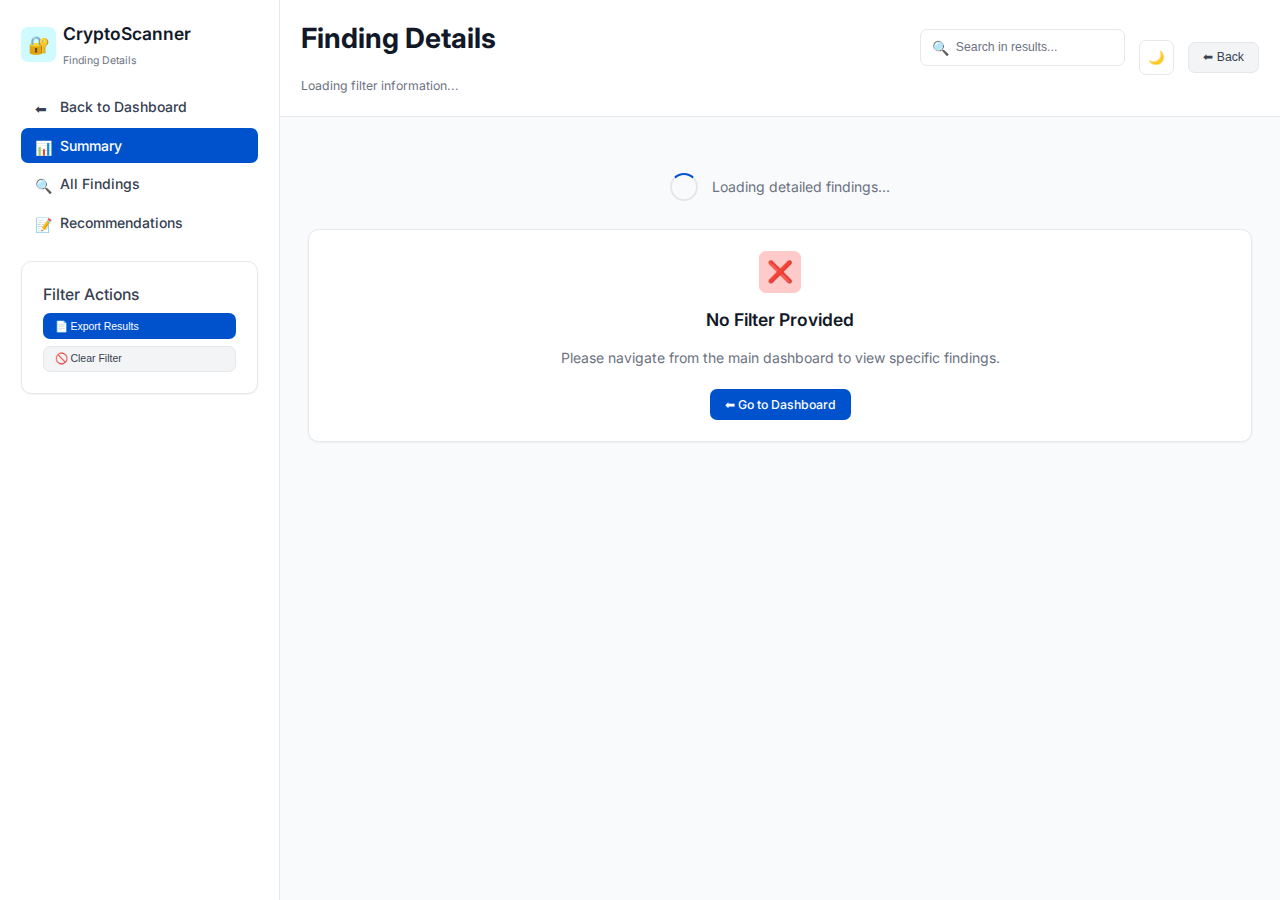
<file: web/details.html>
<!DOCTYPE html>
<html lang="en">
<head>
  <meta charset="UTF-8">
  <meta name="viewport" content="width=device-width, initial-scale=1.0">
  <title>CryptoScanner - Finding Details</title>
  
  <!-- Fonts -->
  <link rel="preconnect" href="https://fonts.googleapis.com">
  <link rel="preconnect" href="https://fonts.gstatic.com" crossorigin>
  <link href="https://fonts.googleapis.com/css2?family=Inter:wght@300;400;500;600;700&family=JetBrains+Mono:wght@400;500;600&display=swap" rel="stylesheet">
  
  <!-- Stylesheets -->
  <link rel="stylesheet" href="css/styles.css">
  
  <!-- Custom Scripts -->
  <script defer src="js/theme.js"></script>
</head>
<body>
  <div class="main-layout">
    <!-- Sidebar Navigation -->
    <aside class="sidebar">
      <div class="mb-lg">
        <div class="flex items-center gap-sm mb-lg">
          <div class="metric-icon info" style="width: 2.5rem; height: 2.5rem; font-size: 1.25rem; margin: 0;">🔐</div>
          <div>
            <h3 class="mb-0">CryptoScanner</h3>
            <p class="text-xs text-muted mb-0">Finding Details</p>
          </div>
        </div>
      </div>
      
      <nav>
        <ul class="nav-menu">
          <li class="nav-item">
            <a href="index.html" class="nav-link">
              <span class="nav-icon">⬅</span>
              Back to Dashboard
            </a>
          </li>
          <li class="nav-item">
            <a href="#summary" class="nav-link active">
              <span class="nav-icon">📊</span>
              Summary
            </a>
          </li>
          <li class="nav-item">
            <a href="#findings" class="nav-link">
              <span class="nav-icon">🔍</span>
              All Findings
            </a>
          </li>
          <li class="nav-item">
            <a href="#recommendations" class="nav-link">
              <span class="nav-icon">📝</span>
              Recommendations
            </a>
          </li>
        </ul>
      </nav>
      
      <div class="mt-lg">
        <div class="card">
          <div class="card-body">
            <h4 class="mb-sm">Filter Actions</h4>
            <div class="flex flex-col gap-sm">
              <button class="btn btn-primary btn-sm" onclick="exportFilteredResults()">📄 Export Results</button>
              <button class="btn btn-secondary btn-sm" onclick="clearFilter()">🚫 Clear Filter</button>
            </div>
          </div>
        </div>
      </div>
    </aside>
    
    <!-- Header -->
    <header class="header">
      <div class="flex items-center gap-md">
        <button id="mobile-nav-toggle" class="mobile-nav-toggle">☰</button>
        <div>
          <h1 class="mb-0">Finding Details</h1>
          <p class="text-sm text-muted mb-0" id="filterInfo">Loading filter information...</p>
        </div>
      </div>
      <div class="flex items-center gap-md">
        <div class="search-bar">
          <span class="search-icon">🔍</span>
          <input type="text" class="search-input" placeholder="Search in results..." id="detailSearch">
        </div>
        <button id="theme-toggle" class="theme-toggle" title="Toggle theme">🌙</button>
        <button class="btn btn-secondary" onclick="window.history.back()">⬅ Back</button>
      </div>
    </header>
    
    <!-- Main Content -->
    <main class="main-content">
      <!-- Loading State -->
      <div id="loadingState" class="loading">
        <div class="spinner"></div>
        <span>Loading detailed findings...</span>
      </div>
      
      <!-- Error State -->
      <div id="errorState" class="hidden">
        <div class="card">
          <div class="card-body text-center">
            <div class="metric-icon danger" style="margin: 0 auto var(--spacing-md) auto;">❌</div>
            <h3 class="mb-md">No Filter Provided</h3>
            <p class="text-muted mb-lg">Please navigate from the main dashboard to view specific findings.</p>
            <a href="index.html" class="btn btn-primary">⬅ Go to Dashboard</a>
          </div>
        </div>
      </div>
      
      <!-- Details Content -->
      <div id="detailsContent" class="hidden">
        <!-- Summary Section -->
        <section id="summary" class="mb-xl">
          <div class="metrics-grid" style="grid-template-columns: repeat(auto-fit, minmax(200px, 1fr));">
            <div class="metric-card">
              <div class="metric-icon info">🔍</div>
              <div class="metric-value" id="totalMatches">0</div>
              <div class="metric-label">Total Matches</div>
            </div>
            <div class="metric-card">
              <div class="metric-icon warning">📁</div>
              <div class="metric-value" id="uniqueFiles">0</div>
              <div class="metric-label">Affected Files</div>
            </div>
            <div class="metric-card">
              <div class="metric-icon success" id="riskIcon">📈</div>
              <div class="metric-value" id="riskLevel">-</div>
              <div class="metric-label">Risk Level</div>
            </div>
          </div>
          
          <!-- Filter Summary Card -->
          <div class="card mb-lg">
            <div class="card-header">
              <h3 class="mb-0">Filter Summary</h3>
            </div>
            <div class="card-body">
              <div class="flex gap-lg">
                <div class="flex-1">
                  <h4 class="mb-sm">Search Criteria</h4>
                  <div id="filterCriteria"></div>
                </div>
                <div class="flex-1">
                  <h4 class="mb-sm">Distribution</h4>
                  <div id="distributionInfo"></div>
                </div>
              </div>
            </div>
          </div>
        </section>
        
        <!-- Findings Section -->
        <section id="findings" class="mb-xl">
          <div class="card">
            <div class="card-header">
              <div class="flex justify-between items-center">
                <h3 class="mb-0">📋 Detailed Findings</h3>
                <div class="flex items-center gap-sm">
                  <select id="sortBy" class="btn btn-secondary btn-sm">
                    <option value="file">Sort by File</option>
                    <option value="line_number">Sort by Line</option>
                    <option value="keyword">Sort by Keyword</option>
                    <option value="language">Sort by Language</option>
                  </select>
                  <button class="btn btn-secondary btn-sm" onclick="toggleSortOrder()" id="sortOrderBtn">⬆ ASC</button>
                </div>
              </div>
            </div>
            <div class="card-body">
              <div class="table-container">
                <table class="table" id="resultsTable">
                  <thead>
                    <tr>
                      <th>File Location</th>
                      <th>Line</th>
                      <th>Type</th>
                      <th>Context</th>
                      <th>Language</th>
                      <th>Code Snippet</th>
                      <th>Actions</th>
                    </tr>
                  </thead>
                  <tbody id="tableBody">
                    <!-- Data will be populated by JavaScript -->
                  </tbody>
                </table>
              </div>
              
              <!-- Pagination -->
              <div class="flex justify-between items-center mt-lg">
                <div class="text-sm text-muted" id="tableInfo">
                  Showing 0 of 0 findings
                </div>
                <div class="flex items-center gap-sm" id="tablePagination">
                  <!-- Pagination buttons will be added by JavaScript -->
                </div>
              </div>
            </div>
          </div>
        </section>
        
        <!-- Recommendations Section -->
        <section id="recommendations" class="mb-xl">
          <div class="card">
            <div class="card-header">
              <h3 class="mb-0">📝 Security Recommendations</h3>
            </div>
            <div class="card-body">
              <div id="recommendationsContent">
                <!-- Will be populated by JavaScript -->
              </div>
            </div>
          </div>
        </section>
      </div>
    </main>
  </div>
  
  <!-- Mobile Sidebar -->
  <aside id="mobile-sidebar" class="mobile-sidebar">
    <div class="mb-lg">
      <div class="flex items-center justify-between mb-lg">
        <div class="flex items-center gap-sm">
          <div class="metric-icon info" style="width: 2.5rem; height: 2.5rem; font-size: 1.25rem; margin: 0;">🔐</div>
          <div>
            <h3 class="mb-0">CryptoScanner</h3>
            <p class="text-xs text-muted mb-0">Finding Details</p>
          </div>
        </div>
        <button id="mobile-theme-toggle" class="theme-toggle" title="Toggle theme">🌙</button>
      </div>
    </div>
    
    <nav>
      <ul class="nav-menu">
        <li class="nav-item">
          <a href="index.html" class="nav-link">
            <span class="nav-icon">⬅</span>
            Back to Dashboard
          </a>
        </li>
        <li class="nav-item">
          <a href="#summary" class="nav-link active">
            <span class="nav-icon">📊</span>
            Summary
          </a>
        </li>
        <li class="nav-item">
          <a href="#findings" class="nav-link">
            <span class="nav-icon">🔍</span>
            All Findings
          </a>
        </li>
        <li class="nav-item">
          <a href="#recommendations" class="nav-link">
            <span class="nav-icon">📝</span>
            Recommendations
          </a>
        </li>
      </ul>
    </nav>
    
    <div class="mt-lg">
      <div class="card">
        <div class="card-body">
          <h4 class="mb-sm">Filter Actions</h4>
          <div class="flex flex-col gap-sm">
            <button class="btn btn-primary btn-sm" onclick="exportFilteredResults()">📄 Export Results</button>
            <button class="btn btn-secondary btn-sm" onclick="clearFilter()">🚫 Clear Filter</button>
          </div>
        </div>
      </div>
    </div>
  </aside>
  
  <!-- Mobile Overlay -->
  <div id="mobile-overlay" class="mobile-overlay"></div>
  
  <script>
    // Enhanced Details Page Functionality
    let allMatches = [];
    let filteredMatches = [];
    let currentPage = 1;
    let itemsPerPage = 20;
    let sortField = 'file';
    let sortOrder = 'asc';
    
    // Get filter parameter
    const params = new URLSearchParams(window.location.search);
    const filter = params.get('filter');
    const category = params.get('category');
    
    // Initialize page
    document.addEventListener('DOMContentLoaded', function() {
      if (!filter && !category) {
        showErrorState();
        return;
      }
      
      loadFilteredData();
      setupEventListeners();
    });
    
    function showErrorState() {
      document.getElementById('loadingState').classList.add('hidden');
      document.getElementById('errorState').classList.remove('hidden');
    }
    
    function loadFilteredData() {
      fetch('data/findings.json')
        .then(response => {
          if (!response.ok) throw new Error('Failed to load data');
          return response.json();
        })
        .then(data => {
          // Apply filters
          let matches = data;
          
          if (filter) {
            matches = data.filter(entry => {
              const keywordWithVersion = entry.version 
                ? `${entry.keyword} v${entry.version}` 
                : entry.keyword;
              const ext = entry.file.split('.').pop().toLowerCase();
              
              return keywordWithVersion === filter || 
                     entry.keyword === filter ||
                     ext === filter.toLowerCase() ||
                     entry.file.toLowerCase().includes(filter.toLowerCase()) ||
                     entry.line_content.toLowerCase().includes(filter.toLowerCase());
            });
          }
          
          if (category) {
            matches = matches.filter(entry => entry.category === category);
          }
          
          allMatches = matches;
          filteredMatches = matches;
          
          initializeDetailsPage();
        })
        .catch(error => {
          console.error('Error loading data:', error);
          showErrorState();
        });
    }
    
    function initializeDetailsPage() {
      // Hide loading, show content
      document.getElementById('loadingState').classList.add('hidden');
      document.getElementById('detailsContent').classList.remove('hidden');
      
      // Update filter info
      updateFilterInfo();
      
      // Update summary metrics
      updateSummaryMetrics();
      
      // Render findings table
      renderFindings();
      
      // Setup navigation
      setupNavigation();
      
      // Generate recommendations
      generateRecommendations();
    }
    
    function updateFilterInfo() {
      const filterInfo = document.getElementById('filterInfo');
      let filterText = '';
      
      if (filter && category) {
        filterText = `Filtered by "${filter}" in category "${category}"`;
      } else if (filter) {
        filterText = `Filtered by "${filter}"`;
      } else if (category) {
        filterText = `Filtered by category "${category}"`;
      }
      
      filterInfo.textContent = `${filterText} - ${allMatches.length} result${allMatches.length !== 1 ? 's' : ''} found`;
    }
    
    function updateSummaryMetrics() {
      const uniqueFiles = new Set(allMatches.map(f => f.file)).size;
      const riskLevel = calculateFilterRisk(allMatches);
      
      document.getElementById('totalMatches').textContent = allMatches.length;
      document.getElementById('uniqueFiles').textContent = uniqueFiles;
      document.getElementById('riskLevel').textContent = riskLevel.level;
      
      const riskIcon = document.getElementById('riskIcon');
      riskIcon.className = `metric-icon ${riskLevel.class}`;
      riskIcon.textContent = riskLevel.icon;
      
      // Update filter criteria
      const criteriaDiv = document.getElementById('filterCriteria');
      criteriaDiv.innerHTML = `
        <div class="flex items-center gap-sm mb-sm">
          <span class="badge info">Filter:</span>
          <span class="font-mono text-sm">${filter || category || 'None'}</span>
        </div>
        <div class="flex items-center gap-sm">
          <span class="badge secondary">Results:</span>
          <span class="text-sm">${allMatches.length} finding${allMatches.length !== 1 ? 's' : ''}</span>
        </div>
      `;
      
      // Update distribution info
      const distributionDiv = document.getElementById('distributionInfo');
      const categories = {};
      allMatches.forEach(match => {
        categories[match.category] = (categories[match.category] || 0) + 1;
      });
      
      distributionDiv.innerHTML = Object.entries(categories).map(([cat, count]) => `
        <div class="flex items-center gap-sm mb-sm">
          <span class="badge ${cat === 'secret' ? 'danger' : cat === 'library' ? 'warning' : 'info'}">
            ${cat}
          </span>
          <span class="text-sm">${count} finding${count !== 1 ? 's' : ''}</span>
        </div>
      `).join('');
    }
    
    function calculateFilterRisk(matches) {
      const secretCount = matches.filter(m => m.category === 'secret').length;
      const highRiskSecrets = matches.filter(m => 
        m.category === 'secret' && 
        ['AWS Access Key', 'GitHub Token', 'Private Key', 'Database URI'].includes(m.keyword)
      ).length;
      
      if (highRiskSecrets > 0) return { level: 'Critical', class: 'danger', icon: '⚠️' };
      if (secretCount > 0) return { level: 'High', class: 'danger', icon: '🔴' };
      if (matches.length > 10) return { level: 'Medium', class: 'warning', icon: '🟡' };
      return { level: 'Low', class: 'success', icon: '🟢' };
    }
    
    function renderFindings() {
      const tbody = document.getElementById('tableBody');
      const startIndex = (currentPage - 1) * itemsPerPage;
      const endIndex = startIndex + itemsPerPage;
      const pageData = filteredMatches.slice(startIndex, endIndex);
      
      tbody.innerHTML = pageData.map(finding => {
        const truncatedFile = truncateFilePath(finding.file);
        const riskBadge = getRiskBadge(finding);
        
        return `
          <tr onclick="showFindingModal(${JSON.stringify(finding).replace(/"/g, '&quot;')})" style="cursor: pointer;">
            <td>
              <div class="flex flex-col">
                <span class="font-mono text-sm">${truncatedFile}</span>
                <span class="text-xs text-muted">${finding.file}</span>
              </div>
            </td>
            <td><span class="badge secondary">${finding.line_number}</span></td>
            <td>
              <div class="flex flex-col gap-xs">
                ${riskBadge}
                <strong class="text-sm">${finding.keyword}</strong>
              </div>
            </td>
            <td class="text-sm">${finding.context}</td>
            <td><span class="badge info">${finding.language}</span></td>
            <td>
              <div class="code-snippet" style="max-width: 300px; font-size: 0.75rem;">
                ${finding.line_content.length > 60 
                  ? finding.line_content.substring(0, 60) + '...' 
                  : finding.line_content}
              </div>
            </td>
            <td>
              <button class="btn btn-sm btn-primary" onclick="event.stopPropagation(); openInVSCode('${finding.file}', ${finding.line_number})">
                🔗 Open
              </button>
            </td>
          </tr>
        `;
      }).join('');
      
      updatePagination();
    }
    
    function truncateFilePath(path) {
      const parts = path.split('/');
      if (parts.length > 3) {
        return `.../${parts.slice(-2).join('/')}`;
      }
      return path;
    }
    
    function getRiskBadge(finding) {
      if (finding.category === 'secret') {
        const highRisk = ['AWS Access Key', 'GitHub Token', 'Private Key', 'Database URI'];
        return highRisk.includes(finding.keyword) 
          ? '<span class="badge danger">Critical</span>'
          : '<span class="badge warning">High</span>';
      }
      return finding.category === 'library' 
        ? '<span class="badge info">Medium</span>'
        : '<span class="badge secondary">Low</span>';
    }
    
    function updatePagination() {
      const tableInfo = document.getElementById('tableInfo');
      const pagination = document.getElementById('tablePagination');
      const totalPages = Math.ceil(filteredMatches.length / itemsPerPage);
      
      // Update info
      const startIndex = (currentPage - 1) * itemsPerPage + 1;
      const endIndex = Math.min(startIndex + itemsPerPage - 1, filteredMatches.length);
      tableInfo.textContent = `Showing ${startIndex}-${endIndex} of ${filteredMatches.length} findings`;
      
      // Update pagination
      pagination.innerHTML = '';
      
      if (currentPage > 1) {
        const prevBtn = document.createElement('button');
        prevBtn.className = 'btn btn-sm btn-secondary';
        prevBtn.textContent = '← Previous';
        prevBtn.onclick = () => { currentPage--; renderFindings(); };
        pagination.appendChild(prevBtn);
      }
      
      for (let i = Math.max(1, currentPage - 2); i <= Math.min(totalPages, currentPage + 2); i++) {
        const pageBtn = document.createElement('button');
        pageBtn.className = `btn btn-sm ${i === currentPage ? 'btn-primary' : 'btn-secondary'}`;
        pageBtn.textContent = i;
        pageBtn.onclick = () => { currentPage = i; renderFindings(); };
        pagination.appendChild(pageBtn);
      }
      
      if (currentPage < totalPages) {
        const nextBtn = document.createElement('button');
        nextBtn.className = 'btn btn-sm btn-secondary';
        nextBtn.textContent = 'Next →';
        nextBtn.onclick = () => { currentPage++; renderFindings(); };
        pagination.appendChild(nextBtn);
      }
    }
    
    function setupEventListeners() {
      // Search functionality
      const searchInput = document.getElementById('detailSearch');
      searchInput.addEventListener('input', (e) => {
        const searchTerm = e.target.value.toLowerCase();
        filteredMatches = allMatches.filter(match => 
          match.file.toLowerCase().includes(searchTerm) ||
          match.keyword.toLowerCase().includes(searchTerm) ||
          match.line_content.toLowerCase().includes(searchTerm) ||
          match.language.toLowerCase().includes(searchTerm)
        );
        currentPage = 1;
        renderFindings();
      });
      
      // Sort functionality
      const sortSelect = document.getElementById('sortBy');
      sortSelect.addEventListener('change', (e) => {
        sortField = e.target.value;
        sortFindings();
      });
    }
    
    function setupNavigation() {
      const navLinks = document.querySelectorAll('.nav-link');
      navLinks.forEach(link => {
        if (link.getAttribute('href').startsWith('#')) {
          link.addEventListener('click', (e) => {
            e.preventDefault();
            const targetId = link.getAttribute('href').substring(1);
            const targetSection = document.getElementById(targetId);
            
            navLinks.forEach(l => l.classList.remove('active'));
            link.classList.add('active');
            
            if (targetSection) {
              targetSection.scrollIntoView({ behavior: 'smooth' });
            }
          });
        }
      });
    }
    
    function sortFindings() {
      filteredMatches.sort((a, b) => {
        let aVal = a[sortField];
        let bVal = b[sortField];
        
        if (typeof aVal === 'string') {
          aVal = aVal.toLowerCase();
          bVal = bVal.toLowerCase();
        }
        
        if (sortOrder === 'asc') {
          return aVal < bVal ? -1 : aVal > bVal ? 1 : 0;
        } else {
          return aVal > bVal ? -1 : aVal < bVal ? 1 : 0;
        }
      });
      
      renderFindings();
    }
    
    function toggleSortOrder() {
      sortOrder = sortOrder === 'asc' ? 'desc' : 'asc';
      const btn = document.getElementById('sortOrderBtn');
      btn.textContent = sortOrder === 'asc' ? '⬆ ASC' : '⬇ DESC';
      sortFindings();
    }
    
    function generateRecommendations() {
      const container = document.getElementById('recommendationsContent');
      const secretMatches = allMatches.filter(m => m.category === 'secret');
      const libraryMatches = allMatches.filter(m => m.category === 'library');
      
      let recommendations = [];
      
      if (secretMatches.length > 0) {
        recommendations.push({
          title: '🔐 Immediate Secret Remediation Required',
          priority: 'Critical',
          items: [
            'Rotate all exposed credentials immediately',
            'Remove hardcoded secrets from source code',
            'Implement secure credential storage (HashiCorp Vault, AWS Secrets Manager)',
            'Review access logs for potential unauthorized access',
            'Set up monitoring for credential usage'
          ]
        });
      }
      
      if (libraryMatches.length > 0) {
        recommendations.push({
          title: '📦 Cryptographic Library Review',
          priority: 'Medium',
          items: [
            'Audit cryptographic implementations for best practices',
            'Ensure libraries are up-to-date with security patches',
            'Review cryptographic key management practices',
            'Document cryptographic standards and policies'
          ]
        });
      }
      
      if (new Set(allMatches.map(m => m.file)).size > 10) {
        recommendations.push({
          title: '📋 Code Organization',
          priority: 'Low',
          items: [
            'Consider centralizing cryptographic operations',
            'Implement consistent security practices across files',
            'Create reusable security utility functions',
            'Establish code review guidelines for security-related changes'
          ]
        });
      }
      
      if (recommendations.length === 0) {
        recommendations.push({
          title: '✅ Good Security Posture',
          priority: 'Info',
          items: [
            'Continue regular security scanning',
            'Keep cryptographic libraries updated',
            'Monitor for new security vulnerabilities',
            'Maintain documentation of security practices'
          ]
        });
      }
      
      container.innerHTML = recommendations.map(rec => `
        <div class="card mb-lg" style="border-left: 4px solid var(--${
          rec.priority === 'Critical' ? 'danger-red' :
          rec.priority === 'Medium' ? 'warning-orange' :
          rec.priority === 'Low' ? 'info-cyan' : 'success-green'
        });">
          <div class="card-header">
            <div class="flex items-center gap-sm">
              <span class="badge ${
                rec.priority === 'Critical' ? 'danger' :
                rec.priority === 'Medium' ? 'warning' :
                rec.priority === 'Low' ? 'info' : 'success'
              }">${rec.priority}</span>
              <h4 class="mb-0">${rec.title}</h4>
            </div>
          </div>
          <div class="card-body">
            <ul class="text-sm">
              ${rec.items.map(item => `<li>${item}</li>`).join('')}
            </ul>
          </div>
        </div>
      `).join('');
    }
    
    // Utility functions
    function showFindingModal(finding) {
      // This would show a detailed modal - for now, just log
      console.log('Show finding details:', finding);
    }
    
    function openInVSCode(filePath, lineNumber = 1) {
      const vscodeUrl = `vscode://file${filePath}:${lineNumber}`;
      window.open(vscodeUrl, '_blank');
    }
    
    function exportFilteredResults() {
      const exportData = {
        filter: filter || category,
        timestamp: new Date().toISOString(),
        totalResults: allMatches.length,
        findings: allMatches
      };
      
      const blob = new Blob([JSON.stringify(exportData, null, 2)], { type: 'application/json' });
      const url = URL.createObjectURL(blob);
      const a = document.createElement('a');
      a.href = url;
      a.download = `cryptoscan-filtered-${filter || category}-${new Date().toISOString().split('T')[0]}.json`;
      document.body.appendChild(a);
      a.click();
      document.body.removeChild(a);
      URL.revokeObjectURL(url);
    }
    
    function clearFilter() {
      window.location.href = 'index.html';
    }
  </script>
</body>
</html>
</file>
<file: web/css/styles.css>
/* ===================================
   CryptoScanner Business UI Styles
   ================================ */

/* CSS Variables for Theme */
:root {
  /* Primary Colors */
  --primary-blue: #0052cc;
  --primary-blue-light: #0065ff;
  --primary-blue-dark: #003d99;
  
  /* Secondary Colors */
  --secondary-gray: #6b7280;
  --secondary-gray-light: #9ca3af;
  --secondary-gray-dark: #4b5563;
  
  /* Status Colors */
  --success-green: #059669;
  --success-green-light: #d1fae5;
  --warning-orange: #d97706;
  --warning-orange-light: #fed7aa;
  --danger-red: #dc2626;
  --danger-red-light: #fecaca;
  --info-cyan: #0891b2;
  --info-cyan-light: #cffafe;
  
  /* Light Theme Colors */
  --bg-primary: #ffffff;
  --bg-secondary: #f9fafb;
  --bg-tertiary: #f3f4f6;
  --text-primary: #111827;
  --text-secondary: #374151;
  --text-muted: #6b7280;
  --border-primary: #e5e7eb;
  --border-secondary: #d1d5db;
  
  /* Neutral Colors (legacy support) */
  --white: #ffffff;
  --gray-50: #f9fafb;
  --gray-100: #f3f4f6;
  --gray-200: #e5e7eb;
  --gray-300: #d1d5db;
  --gray-400: #9ca3af;
  --gray-500: #6b7280;
  --gray-600: #4b5563;
  --gray-700: #374151;
  --gray-800: #1f2937;
  --gray-900: #111827;
  
  /* Typography */
  --font-family-sans: 'Inter', -apple-system, BlinkMacSystemFont, 'Segoe UI', Roboto, 'Helvetica Neue', Arial, sans-serif;
  --font-family-mono: 'JetBrains Mono', 'SF Mono', Monaco, Inconsolata, 'Roboto Mono', 'Source Code Pro', monospace;
  
  /* Spacing */
  --spacing-xs: 0.25rem;
  --spacing-sm: 0.5rem;
  --spacing-md: 1rem;
  --spacing-lg: 1.5rem;
  --spacing-xl: 2rem;
  --spacing-2xl: 3rem;
  --spacing-3xl: 4rem;
  
  /* Border Radius */
  --radius-sm: 0.375rem;
  --radius-md: 0.5rem;
  --radius-lg: 0.75rem;
  --radius-xl: 1rem;
  
  /* Shadows */
  --shadow-sm: 0 1px 2px 0 rgba(0, 0, 0, 0.05);
  --shadow-md: 0 4px 6px -1px rgba(0, 0, 0, 0.1), 0 2px 4px -1px rgba(0, 0, 0, 0.06);
  --shadow-lg: 0 10px 15px -3px rgba(0, 0, 0, 0.1), 0 4px 6px -2px rgba(0, 0, 0, 0.05);
  --shadow-xl: 0 20px 25px -5px rgba(0, 0, 0, 0.1), 0 10px 10px -5px rgba(0, 0, 0, 0.04);
}

/* Dark Theme Variables */
[data-theme="dark"] {
  /* Primary Colors (same as light) */
  --primary-blue: #0065ff;
  --primary-blue-light: #3b82f6;
  --primary-blue-dark: #1d4ed8;
  
  /* Dark Theme Colors */
  --bg-primary: #111827;
  --bg-secondary: #1f2937;
  --bg-tertiary: #374151;
  --text-primary: #f9fafb;
  --text-secondary: #e5e7eb;
  --text-muted: #9ca3af;
  --border-primary: #374151;
  --border-secondary: #4b5563;
  
  /* Dark Theme Status Colors */
  --success-green-light: #064e3b;
  --warning-orange-light: #92400e;
  --danger-red-light: #991b1b;
  --info-cyan-light: #164e63;
  
  /* Dark Shadows */
  --shadow-sm: 0 1px 2px 0 rgba(0, 0, 0, 0.2);
  --shadow-md: 0 4px 6px -1px rgba(0, 0, 0, 0.3), 0 2px 4px -1px rgba(0, 0, 0, 0.15);
  --shadow-lg: 0 10px 15px -3px rgba(0, 0, 0, 0.3), 0 4px 6px -2px rgba(0, 0, 0, 0.15);
  --shadow-xl: 0 20px 25px -5px rgba(0, 0, 0, 0.3), 0 10px 10px -5px rgba(0, 0, 0, 0.15);
}

/* Reset and Base Styles */
* {
  margin: 0;
  padding: 0;
  box-sizing: border-box;
}

html {
  font-size: 14px;
  line-height: 1.5;
}

body {
  font-family: var(--font-family-sans);
  color: var(--text-primary);
  background-color: var(--bg-secondary);
  -webkit-font-smoothing: antialiased;
  -moz-osx-font-smoothing: grayscale;
  transition: color 0.3s ease, background-color 0.3s ease;
}

/* Layout Components */
.container {
  max-width: 1280px;
  margin: 0 auto;
  padding: 0 var(--spacing-lg);
}

.main-layout {
  display: grid;
  grid-template-columns: 280px 1fr;
  grid-template-rows: auto 1fr;
  grid-template-areas: 
    "sidebar header"
    "sidebar main";
  min-height: 100vh;
  background-color: var(--bg-secondary);
}

.sidebar {
  grid-area: sidebar;
  background-color: var(--bg-primary);
  border-right: 1px solid var(--border-primary);
  padding: var(--spacing-lg);
  transition: background-color 0.3s ease, border-color 0.3s ease;
}

.header {
  grid-area: header;
  background-color: var(--bg-primary);
  border-bottom: 1px solid var(--border-primary);
  padding: var(--spacing-lg);
  display: flex;
  justify-content: space-between;
  align-items: center;
  transition: background-color 0.3s ease, border-color 0.3s ease;
}

.main-content {
  grid-area: main;
  padding: var(--spacing-xl);
  overflow-y: auto;
  background-color: var(--bg-secondary);
  transition: background-color 0.3s ease;
}

/* Typography */
.h1, h1 {
  font-size: 2rem;
  font-weight: 700;
  color: var(--text-primary);
  line-height: 1.25;
  margin-bottom: var(--spacing-lg);
}

.h2, h2 {
  font-size: 1.5rem;
  font-weight: 600;
  color: var(--text-primary);
  line-height: 1.375;
  margin-bottom: var(--spacing-md);
}

.h3, h3 {
  font-size: 1.25rem;
  font-weight: 600;
  color: var(--text-primary);
  line-height: 1.5;
  margin-bottom: var(--spacing-sm);
}

.h4, h4 {
  font-size: 1.125rem;
  font-weight: 500;
  color: var(--text-secondary);
  line-height: 1.5;
  margin-bottom: var(--spacing-sm);
}

.text-sm {
  font-size: 0.875rem;
  line-height: 1.25rem;
}

.text-xs {
  font-size: 0.75rem;
  line-height: 1rem;
}

.font-mono {
  font-family: var(--font-family-mono);
}

.text-muted {
  color: var(--text-muted);
}

/* Card Components */
.card {
  background-color: var(--bg-primary);
  border: 1px solid var(--border-primary);
  border-radius: var(--radius-lg);
  box-shadow: var(--shadow-sm);
  overflow: hidden;
  transition: background-color 0.3s ease, border-color 0.3s ease;
}

.card-header {
  padding: var(--spacing-lg);
  border-bottom: 1px solid var(--border-primary);
  background-color: var(--bg-tertiary);
  transition: background-color 0.3s ease, border-color 0.3s ease;
}

.card-body {
  padding: var(--spacing-lg);
}

.card-footer {
  padding: var(--spacing-lg);
  border-top: 1px solid var(--border-primary);
  background-color: var(--bg-tertiary);
  transition: background-color 0.3s ease, border-color 0.3s ease;
}

/* Metrics Cards */
.metrics-grid {
  display: grid;
  grid-template-columns: repeat(auto-fit, minmax(250px, 1fr));
  gap: var(--spacing-lg);
  margin-bottom: var(--spacing-xl);
}

.metric-card {
  background-color: var(--bg-primary);
  border: 1px solid var(--border-primary);
  border-radius: var(--radius-lg);
  padding: var(--spacing-lg);
  box-shadow: var(--shadow-sm);
  transition: box-shadow 0.2s ease, transform 0.2s ease, background-color 0.3s ease, border-color 0.3s ease;
}

.metric-card:hover {
  box-shadow: var(--shadow-md);
  transform: translateY(-2px);
}

.metric-icon {
  width: 3rem;
  height: 3rem;
  border-radius: var(--radius-md);
  display: flex;
  align-items: center;
  justify-content: center;
  font-size: 1.5rem;
  margin-bottom: var(--spacing-md);
}

.metric-icon.success {
  background-color: var(--success-green-light);
  color: var(--success-green);
}

.metric-icon.warning {
  background-color: var(--warning-orange-light);
  color: var(--warning-orange);
}

.metric-icon.danger {
  background-color: var(--danger-red-light);
  color: var(--danger-red);
}

.metric-icon.info {
  background-color: var(--info-cyan-light);
  color: var(--info-cyan);
}

.metric-value {
  font-size: 2rem;
  font-weight: 700;
  color: var(--text-primary);
  line-height: 1;
  margin-bottom: var(--spacing-xs);
}

.metric-label {
  font-size: 0.875rem;
  color: var(--text-muted);
  font-weight: 500;
}

.metric-change {
  font-size: 0.75rem;
  font-weight: 500;
  margin-top: var(--spacing-xs);
}

.metric-change.positive {
  color: var(--success-green);
}

.metric-change.negative {
  color: var(--danger-red);
}

/* Tables */
.table-container {
  background-color: var(--bg-primary);
  border: 1px solid var(--border-primary);
  border-radius: var(--radius-lg);
  box-shadow: var(--shadow-sm);
  overflow: hidden;
  transition: background-color 0.3s ease, border-color 0.3s ease;
}

.table {
  width: 100%;
  border-collapse: collapse;
}

.table th {
  background-color: var(--bg-tertiary);
  padding: var(--spacing-md);
  text-align: left;
  font-weight: 600;
  color: var(--text-secondary);
  border-bottom: 1px solid var(--border-primary);
  font-size: 0.875rem;
  white-space: nowrap;
  transition: background-color 0.3s ease, color 0.3s ease, border-color 0.3s ease;
}

.table td {
  padding: var(--spacing-md);
  border-bottom: 1px solid var(--border-secondary);
  vertical-align: top;
  color: var(--text-primary);
  transition: color 0.3s ease, border-color 0.3s ease;
}

.table tbody tr:hover {
  background-color: var(--bg-tertiary);
  transition: background-color 0.2s ease;
}

.table tbody tr:last-child td {
  border-bottom: none;
}

/* Badges and Tags */
.badge {
  display: inline-flex;
  align-items: center;
  padding: 0.25rem 0.75rem;
  border-radius: 9999px;
  font-size: 0.75rem;
  font-weight: 500;
  line-height: 1;
  white-space: nowrap;
}

.badge.success {
  background-color: var(--success-green-light);
  color: var(--success-green);
}

.badge.warning {
  background-color: var(--warning-orange-light);
  color: var(--warning-orange);
}

.badge.danger {
  background-color: var(--danger-red-light);
  color: var(--danger-red);
}

.badge.info {
  background-color: var(--info-cyan-light);
  color: var(--info-cyan);
}

.badge.secondary {
  background-color: var(--gray-100);
  color: var(--gray-700);
}

/* Buttons */
.btn {
  display: inline-flex;
  align-items: center;
  padding: 0.5rem 1rem;
  border: 1px solid transparent;
  border-radius: var(--radius-md);
  font-size: 0.875rem;
  font-weight: 500;
  line-height: 1.25;
  cursor: pointer;
  transition: all 0.2s ease;
  text-decoration: none;
}

.btn:hover {
  transform: translateY(-1px);
  box-shadow: var(--shadow-md);
}

.btn-primary {
  background-color: var(--primary-blue);
  color: var(--white);
}

.btn-primary:hover {
  background-color: var(--primary-blue-dark);
}

.btn-secondary {
  background-color: var(--gray-100);
  color: var(--gray-700);
  border-color: var(--gray-200);
}

.btn-secondary:hover {
  background-color: var(--gray-200);
}

.btn-sm {
  padding: 0.375rem 0.75rem;
  font-size: 0.75rem;
}

/* Navigation */
.nav-menu {
  list-style: none;
}

.nav-item {
  margin-bottom: var(--spacing-xs);
}

.nav-link {
  display: flex;
  align-items: center;
  padding: var(--spacing-sm) var(--spacing-md);
  border-radius: var(--radius-md);
  color: var(--text-secondary);
  text-decoration: none;
  font-weight: 500;
  transition: all 0.2s ease;
}

.nav-link:hover {
  background-color: var(--bg-tertiary);
  color: var(--primary-blue);
}

.nav-link.active {
  background-color: var(--primary-blue);
  color: var(--white);
}

.nav-icon {
  margin-right: var(--spacing-sm);
  width: 1.25rem;
  height: 1.25rem;
}

/* Chart Containers */
.charts-grid {
  display: grid;
  grid-template-columns: repeat(auto-fit, minmax(400px, 1fr));
  gap: var(--spacing-xl);
  margin-bottom: var(--spacing-xl);
}

.chart-card {
  background-color: var(--bg-primary);
  border: 1px solid var(--border-primary);
  border-radius: var(--radius-lg);
  box-shadow: var(--shadow-sm);
  overflow: hidden;
  transition: background-color 0.3s ease, border-color 0.3s ease;
}

.chart-header {
  padding: var(--spacing-lg);
  border-bottom: 1px solid var(--border-primary);
  background-color: var(--bg-tertiary);
  transition: background-color 0.3s ease, border-color 0.3s ease;
}

.chart-body {
  padding: var(--spacing-lg);
  position: relative;
  height: 400px;
}

/* Code Snippets */
.code-snippet {
  background-color: var(--bg-tertiary);
  color: var(--text-primary);
  padding: var(--spacing-md);
  border-radius: var(--radius-md);
  font-family: var(--font-family-mono);
  font-size: 0.875rem;
  line-height: 1.5;
  overflow-x: auto;
  white-space: pre;
  border: 1px solid var(--border-primary);
  transition: background-color 0.3s ease, color 0.3s ease, border-color 0.3s ease;
}

/* Dark theme code snippets */
[data-theme="dark"] .code-snippet {
  background-color: #0d1117;
  color: #f0f6fc;
  border-color: #30363d;
}

/* Search and Filters */
.search-bar {
  display: flex;
  align-items: center;
  background-color: var(--bg-primary);
  border: 1px solid var(--border-primary);
  border-radius: var(--radius-md);
  padding: 0.5rem 0.75rem;
  margin-bottom: var(--spacing-lg);
  transition: background-color 0.3s ease, border-color 0.3s ease;
}

.search-input {
  border: none;
  outline: none;
  flex: 1;
  font-size: 0.875rem;
  background: transparent;
  color: var(--text-primary);
  transition: color 0.3s ease;
}

.search-input::placeholder {
  color: var(--text-muted);
}

.search-icon {
  color: var(--text-muted);
  margin-right: var(--spacing-sm);
}

/* Utility Classes */
.flex {
  display: flex;
}

.flex-col {
  flex-direction: column;
}

.items-center {
  align-items: center;
}

.justify-between {
  justify-content: space-between;
}

.gap-sm {
  gap: var(--spacing-sm);
}

.gap-md {
  gap: var(--spacing-md);
}

.gap-lg {
  gap: var(--spacing-lg);
}

.mb-sm {
  margin-bottom: var(--spacing-sm);
}

.mb-md {
  margin-bottom: var(--spacing-md);
}

.mb-lg {
  margin-bottom: var(--spacing-lg);
}

.mt-sm {
  margin-top: var(--spacing-sm);
}

.mt-md {
  margin-top: var(--spacing-md);
}

.mt-lg {
  margin-top: var(--spacing-lg);
}

.text-center {
  text-align: center;
}

.text-right {
  text-align: right;
}

.w-full {
  width: 100%;
}

.hidden {
  display: none;
}

/* Responsive Design */
@media (max-width: 1024px) {
  .main-layout {
    grid-template-columns: 1fr;
    grid-template-areas: 
      "header"
      "main";
  }
  
  .sidebar {
    display: none;
  }
  
  .metrics-grid {
    grid-template-columns: repeat(auto-fit, minmax(200px, 1fr));
  }
  
  .charts-grid {
    grid-template-columns: 1fr;
  }
}

@media (max-width: 768px) {
  .main-content {
    padding: var(--spacing-lg);
  }
  
  .header {
    padding: var(--spacing-md);
  }
  
  .metrics-grid {
    grid-template-columns: 1fr;
  }
  
  .chart-body {
    height: 300px;
  }
  
  html {
    font-size: 12px;
  }
}

/* Loading States */
.loading {
  display: flex;
  align-items: center;
  justify-content: center;
  padding: var(--spacing-xl);
  color: var(--gray-500);
}

.spinner {
  width: 2rem;
  height: 2rem;
  border: 2px solid var(--gray-200);
  border-top: 2px solid var(--primary-blue);
  border-radius: 50%;
  animation: spin 1s linear infinite;
  margin-right: var(--spacing-md);
}

@keyframes spin {
  0% { transform: rotate(0deg); }
  100% { transform: rotate(360deg); }
}

/* Theme Toggle */
.theme-toggle {
  background: none;
  border: 1px solid var(--border-primary);
  border-radius: var(--radius-md);
  padding: 0.5rem;
  cursor: pointer;
  color: var(--text-secondary);
  transition: all 0.2s ease;
  display: flex;
  align-items: center;
  justify-content: center;
  width: 2.5rem;
  height: 2.5rem;
}

.theme-toggle:hover {
  background-color: var(--bg-tertiary);
  color: var(--primary-blue);
}

.theme-toggle:focus {
  outline: 2px solid var(--primary-blue);
  outline-offset: 2px;
}

/* Mobile Navigation */
.mobile-nav-toggle {
  display: none;
  background: none;
  border: none;
  color: var(--text-primary);
  font-size: 1.5rem;
  cursor: pointer;
  padding: 0.5rem;
}

.mobile-sidebar {
  display: none;
  position: fixed;
  top: 0;
  left: 0;
  width: 280px;
  height: 100vh;
  background-color: var(--bg-primary);
  border-right: 1px solid var(--border-primary);
  padding: var(--spacing-lg);
  z-index: 1000;
  transform: translateX(-100%);
  transition: transform 0.3s ease, background-color 0.3s ease;
}

.mobile-sidebar.open {
  transform: translateX(0);
}

.mobile-overlay {
  display: none;
  position: fixed;
  top: 0;
  left: 0;
  right: 0;
  bottom: 0;
  background-color: rgba(0, 0, 0, 0.5);
  z-index: 999;
  opacity: 0;
  transition: opacity 0.3s ease;
}

.mobile-overlay.active {
  opacity: 1;
}

/* Enhanced Responsive Design */
@media (max-width: 1200px) {
  .charts-grid {
    grid-template-columns: repeat(auto-fit, minmax(350px, 1fr));
  }
  
  .metrics-grid {
    grid-template-columns: repeat(auto-fit, minmax(220px, 1fr));
  }
}

@media (max-width: 1024px) {
  .main-layout {
    grid-template-columns: 1fr;
    grid-template-areas: 
      "header"
      "main";
  }
  
  .sidebar {
    display: none;
  }
  
  .mobile-nav-toggle {
    display: block;
  }
  
  .mobile-sidebar {
    display: block;
  }
  
  .mobile-overlay {
    display: block;
  }
  
  .metrics-grid {
    grid-template-columns: repeat(auto-fit, minmax(200px, 1fr));
    gap: var(--spacing-md);
  }
  
  .charts-grid {
    grid-template-columns: 1fr;
    gap: var(--spacing-lg);
  }
  
  .chart-body {
    height: 350px;
  }
}

@media (max-width: 768px) {
  .main-content {
    padding: var(--spacing-lg);
  }
  
  .header {
    padding: var(--spacing-md);
    flex-wrap: wrap;
    gap: var(--spacing-sm);
  }
  
  .metrics-grid {
    grid-template-columns: 1fr;
    gap: var(--spacing-sm);
  }
  
  .metric-card {
    padding: var(--spacing-md);
  }
  
  .metric-value {
    font-size: 1.5rem;
  }
  
  .chart-body {
    height: 300px;
    padding: var(--spacing-md);
  }
  
  .table-container {
    overflow-x: auto;
  }
  
  .table {
    min-width: 600px;
  }
  
  html {
    font-size: 12px;
  }
  
  .btn {
    padding: 0.375rem 0.75rem;
    font-size: 0.75rem;
  }
}

@media (max-width: 480px) {
  .main-content {
    padding: var(--spacing-md);
  }
  
  .header {
    padding: var(--spacing-sm) var(--spacing-md);
  }
  
  .mobile-sidebar {
    width: 100%;
  }
  
  .chart-body {
    height: 250px;
    padding: var(--spacing-sm);
  }
  
  .metric-card {
    padding: var(--spacing-sm);
  }
  
  .metric-icon {
    width: 2.5rem;
    height: 2.5rem;
    font-size: 1.25rem;
  }
  
  .metric-value {
    font-size: 1.25rem;
  }
  
  .table th,
  .table td {
    padding: var(--spacing-sm);
    font-size: 0.75rem;
  }
}

/* Print Styles */
@media print {
  .sidebar,
  .mobile-sidebar,
  .mobile-overlay,
  .mobile-nav-toggle,
  .theme-toggle,
  .nav-menu,
  .btn {
    display: none !important;
  }
  
  .main-layout {
    grid-template-columns: 1fr;
    grid-template-areas: "main";
  }
  
  .card,
  .table-container {
    box-shadow: none;
    border: 1px solid var(--gray-300);
  }
  
  .charts-grid {
    grid-template-columns: 1fr;
  }
  
  .chart-body {
    height: auto;
    min-height: 300px;
  }
}
</file>
